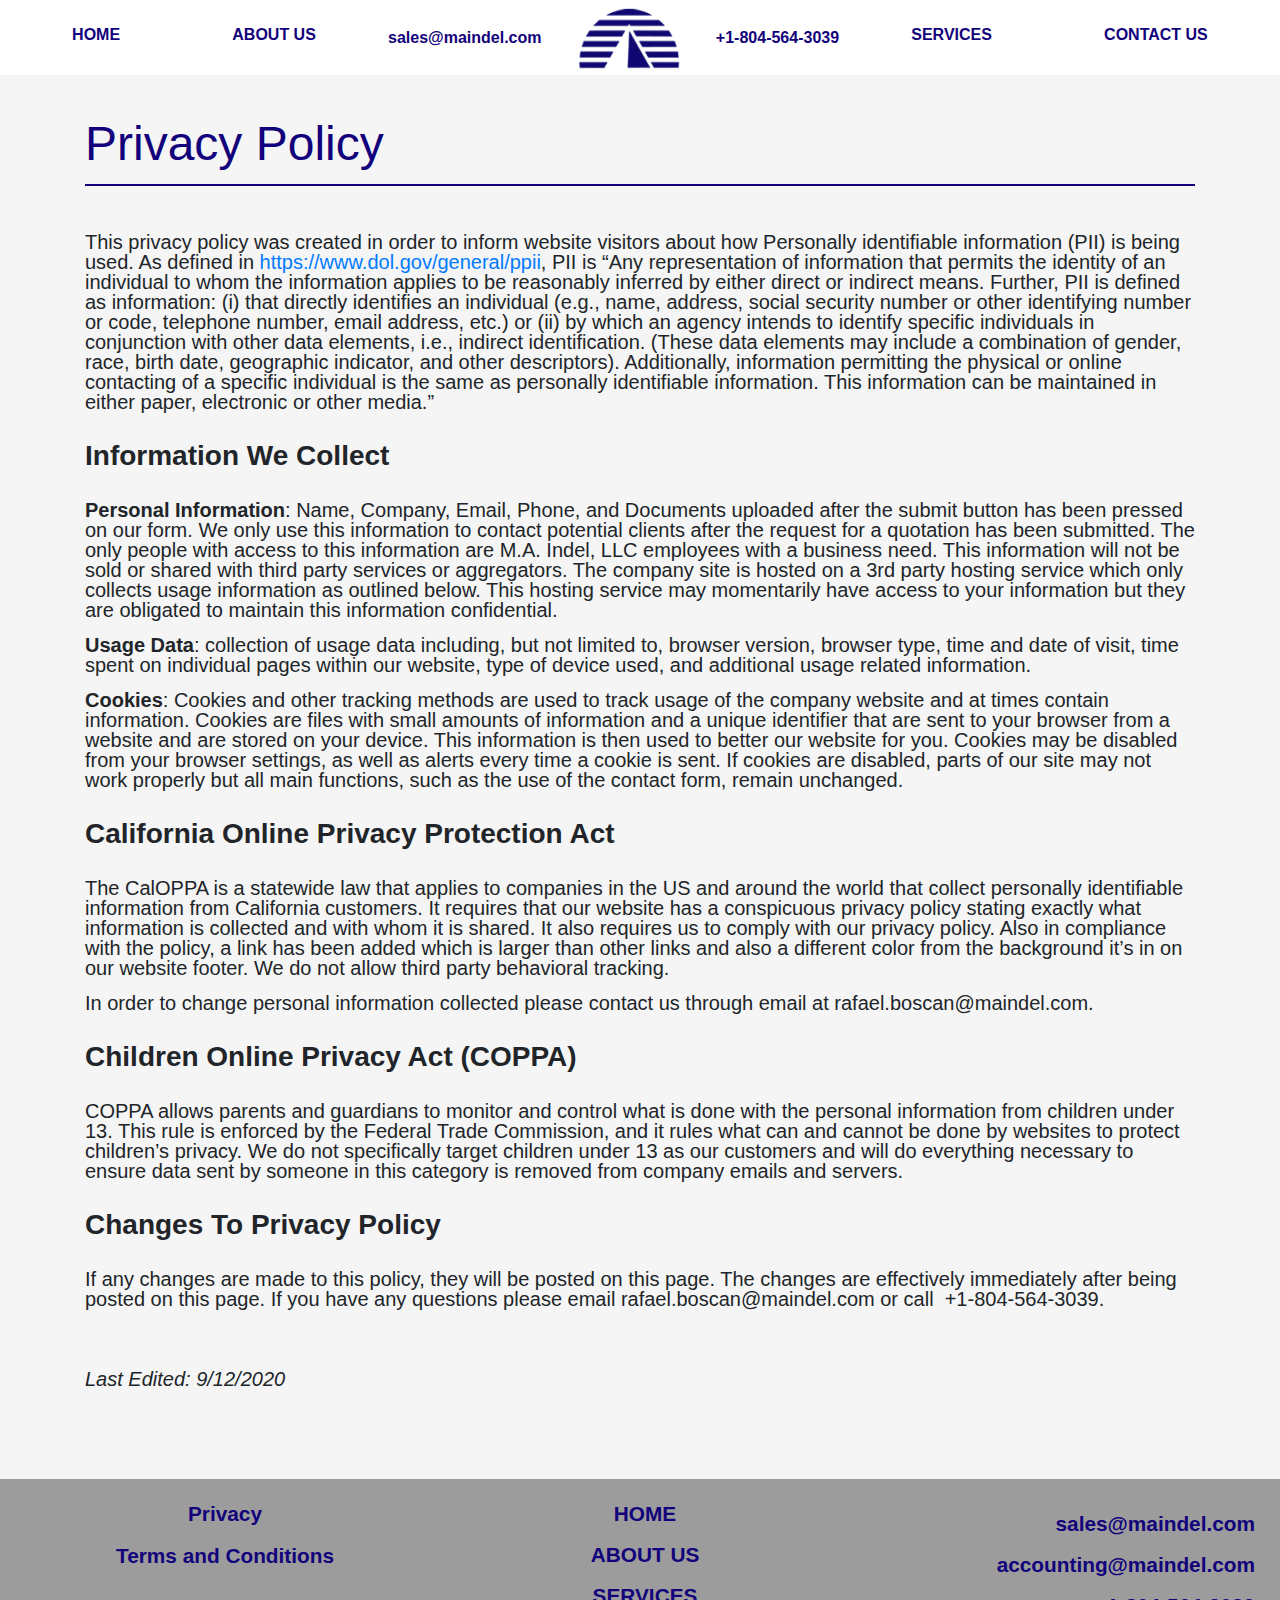
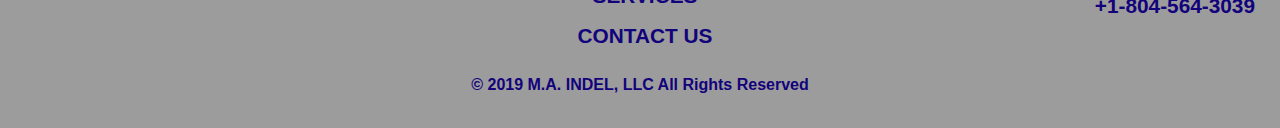
<file: web-src/templates/privacy.html>
<!DOCTYPE html>
<html>

<head>
    <meta charset="utf-8">
    <title>MAINDEL, LLC - Sourcing and Logistics Consultants</title>
    <meta name="author" content="Rafael Boscan Castillo">
    <meta name="viewport" content="width=device-width, initial-scale=1">
    <link rel="stylesheet" href="https://stackpath.bootstrapcdn.com/bootstrap/4.3.1/css/bootstrap.min.css"
        integrity="sha384-ggOyR0iXCbMQv3Xipma34MD+dH/1fQ784/j6cY/iJTQUOhcWr7x9JvoRxT2MZw1T" crossorigin="anonymous">
    <link rel="apple-touch-icon" sizes="57x57" href="../css/img/favicon/apple-icon-57x57.png?">
    <link rel="apple-touch-icon" sizes="60x60" href="../css/img/favicon/apple-icon-60x60.png?">
    <link rel="apple-touch-icon" sizes="72x72" href="../css/img/favicon/apple-icon-72x72.png?">
    <link rel="apple-touch-icon" sizes="76x76" href="../css/img/favicon/apple-icon-76x76.png?">
    <link rel="apple-touch-icon" sizes="114x114" href="../css/img/favicon/apple-icon-114x114.png?">
    <link rel="apple-touch-icon" sizes="120x120" href="../css/img/favicon/apple-icon-120x120.png?">
    <link rel="apple-touch-icon" sizes="144x144" href="../css/img/favicon/apple-icon-144x144.png?">
    <link rel="apple-touch-icon" sizes="152x152" href="../css/img/favicon/apple-icon-152x152.png?">
    <link rel="apple-touch-icon" sizes="180x180" href="../css/img/favicon/apple-icon-180x180.png?">
    <link rel="icon" type="image/png" sizes="192x192" href="../css/img/favicon/android-icon-192x192.png?">
    <link rel="icon" type="image/png" sizes="32x32" href="../css/img/favicon/favicon-32x32.png?">
    <link rel="icon" type="image/png" sizes="96x96" href="../css/img/favicon/favicon-96x96.png?">
    <link rel="icon" type="image/png" sizes="16x16" href="../css/img/favicon/favicon-16x16.png?">
    <link rel="manifest" href="/manifest.json">
    <meta name="msapplication-TileColor" content="#ffffff">
    <meta name="msapplication-TileImage" content="/ms-icon-144x144.png">
    <meta name="theme-color" content="#ffffff">
    <link href="../css/reset.css" rel="stylesheet">
    <link href="../css/styles.css" rel="stylesheet">
</head>

<body>
    <nav class="navbar navbar-expand-lg navbar-light fixed-top privacy-policy">
        <img src='../css/img/pyramid-transparent.png' alt="M.A. Indel Pyramid with Rising Sun"
            class="navbar-brand-collapsed mx-auto">
        <button class="navbar-toggler" type="button" data-toggle="collapse" data-target="#navbarNavDropdown"
            aria-controls="navbarNavDropdown" aria-expanded="false" aria-label="Toggle navigation">
            <span class="navbar-toggler-icon"></span>
        </button>
        <div class="collapse navbar-collapse" id="navbarNavDropdown">
            <ul class="navbar-nav privacy-policy">
                <li class="nav-item mx-auto" id="navbar-button">
                    <a class="nav-link" href="../templates/index.html#">HOME</a>
                </li>
                <li class="nav-item mx-auto" id="navbar-button">
                    <a class="nav-link" href="../templates/index.html#main-about">ABOUT US</a>
                </li>
                <span class="navbar-text mx-auto" id="logo-contact">
                    <h1>sales@maindel.com</h1>
                </span>
                <img src='../css/img/pyramid-transparent.png' class="navbar-brand mx-auto"
                    alt="M.A. Indel Pyramid with Rising Sun">
                <span class="navbar-text mx-auto" id="logo-contact">
                    <h1>+1-804-564-3039</h1>
                </span>
                <li class="nav-item mx-auto" id="navbar-button">
                    <a class="nav-link" href="../templates/index.html#services-row">SERVICES</a>
                </li>
                <li class="nav-item mx-auto" id="navbar-button">
                    <a class="nav-link " href="../templates/index.html#main-contactus">CONTACT US</a>
                </li>
                <hr id="collapsed-navbar-contact-hr">
                <span class="navbar-text mx-auto" id="logo-contact2">
                    <h1>sales@maindel.com +1-804-564-3039</h1>
                </span>
            </ul>
        </div>
    </nav>
    <div class="container-fluid" id="privacy-policy">
        <div class="container">
            <p>
                <h1>Privacy Policy</h1>
                <hr>
                <p id="top-p">This privacy policy was created in order to inform website visitors about how Personally
                    identifiable information (PII) is being used. As defined in
                    <a href="https://www.dol.gov/general/ppii">https://www.dol.gov/general/ppii</a>, PII is “Any
                    representation of information that permits the identity of an individual to whom the information
                    applies
                    to
                    be reasonably inferred by either direct or indirect means. Further, PII is defined as information:
                    (i)
                    that
                    directly identifies an individual (e.g., name, address, social security number or other identifying
                    number
                    or code, telephone number, email address, etc.) or (ii) by which an agency intends to identify
                    specific
                    individuals in conjunction with other data elements, i.e., indirect identification. (These data
                    elements
                    may
                    include a combination of gender, race, birth date, geographic indicator, and other descriptors).
                    Additionally, information permitting the physical or online contacting of a specific individual is
                    the
                    same
                    as personally identifiable information. This information can be maintained in either paper,
                    electronic
                    or
                    other media.”</p>

                <h2>Information We Collect</h2>

                <p><strong>Personal Information</strong>: Name, Company, Email, Phone, and Documents uploaded after the
                    submit button has
                    been
                    pressed on our form. We only use this information to contact potential
                    clients after the request for a quotation has been submitted. The only people with access to this
                    information are M.A. Indel, LLC employees with a business need. This information will not be sold
                    or
                    shared
                    with third party services or aggregators. The company site is hosted on a 3rd party hosting service
                    which
                    only collects usage information as outlined below. This hosting service may momentarily have access
                    to
                    your
                    information but they are obligated to maintain this information confidential.</p>

                <p id="sub-p"><strong>Usage Data</strong>: collection of usage data including, but not limited to,
                    browser
                    version,
                    browser
                    type, time and date of visit, time spent on individual pages within our website, type of device
                    used,
                    and
                    additional usage related information.</p>
                <p id="sub-p"><strong>Cookies</strong>: Cookies and other tracking methods are used to track usage of
                    the company website
                    and at times
                    contain information. Cookies are files with small amounts of information and a unique identifier
                    that
                    are
                    sent to your browser from a website and are stored on your device. This information is then used to
                    better
                    our website for you. Cookies may be disabled from your browser settings, as well as alerts every
                    time a
                    cookie is sent. If cookies are disabled, parts of our site may not work properly but all main
                    functions,
                    such as the use of the contact form, remain unchanged.</p>

                <h2>California Online Privacy Protection Act</h2>

                <p>The CalOPPA is a statewide law that applies to companies in the US and around the world that collect
                    personally identifiable information from California customers. It requires that our website has a
                    conspicuous privacy policy stating exactly what information is collected and with whom it is shared.
                    It
                    also
                    requires us to comply with our privacy policy. Also in compliance with the policy, a link has been
                    added
                    which is larger than other links and also a different color from the background it’s in on our
                    website
                    footer. We do not allow third party behavioral tracking.</p>

                <p id="sub-p">In order to change personal information collected please contact us through email at
                    rafael.boscan@maindel.com.</p>

                <h2>Children Online Privacy Act (COPPA)</h2>

                <p>COPPA allows parents and guardians to monitor and control what is done with the personal information
                    from
                    children under 13. This rule is enforced by the Federal Trade Commission, and it rules what can and
                    cannot
                    be done by websites to protect children’s privacy. We do not specifically target children under 13
                    as
                    our
                    customers and will do everything necessary to ensure data sent by someone in this category is
                    removed
                    from
                    company emails and servers.</p>

                <h2>Changes To Privacy Policy</h2>

                <p id="bottom-p">If any changes are made to this policy, they will be posted on this page. The changes
                    are
                    effectively
                    immediately after being posted on this page. If you have any questions please email
                    rafael.boscan@maindel.com or call
                    &nbsp;+1-804-564-3039.&nbsp;
                </p>

                <p><i>Last Edited: 9/12/2020</i></p>
        </div>
    </div>
    <div class="container-fluid" id="footer">
        <div class="row">
            <div class="col-sm" id="rights-reserved">
                <a href="../templates/privacy.html" class="underline"> Privacy </a>
                <br>
                <br>
                <a href="../templates/tcs.html" class="underline"> Terms and Conditions </a>
            </div>
            <div class="col-sm">
                <div class="col-sm" id="rights-reserved-menu">
                    <a href="../templates/index.html#" class="underline"> HOME </a>
                </div>
                <div class="col-sm" id="rights-reserved-menu">
                    <a href="../templates/index.html#main-about" class="underline"> ABOUT US </a>
                </div>
                <div class="col-sm" id="rights-reserved-menu">
                    <a href="../templates/index.html#services-row" class="underline"> SERVICES </a>
                </div>
                <div class="col-sm" id="rights-reserved-menu">
                    <a href="../templates/index.html#main-contactus" class="underline"> CONTACT US </a>
                </div>
            </div>
            <div class="col footer-contact" id="rights-reserved-menu">
                <p>sales@maindel.com</p>
                <p>accounting@maindel.com</p>
                <p>+1-804-564-3039</p>
            </div>
        </div>
        <div class="row">
            <div class="col-sm" id="rights-reserved-2">
                <p> © 2019 M.A. INDEL, LLC All Rights Reserved</p>
            </div>
        </div>
    </div>
    <div class="container-fluid" id="footer-reordered">
        <div class="row" id="footer-reordered-menu">
            <div class="col-sm" id="rights-reserved-menu">
                <a href="../templates/index.html#" class="underline"> HOME </a>
            </div>
            <div class="col-sm" id="rights-reserved-menu">
                <a href="../templates/index.html#main-about" class="underline"> ABOUT US </a>
            </div>
            <div class="col-sm" id="rights-reserved-menu">
                <a href="../templates/index.html#services-row" class="underline"> SERVICES </a>
            </div>
            <div class="col-sm" id="rights-reserved-menu">
                <a href="../templates/index.html#main-contactus" class="underline"> CONTACT US </a>
            </div>
            <div class="col-sm" id="rights-reserved-menu">
                <a href="../templates/tcs.html" class="underline"> Terms and Conditions </a>
            </div>
            <div class="col-sm bottom" id="rights-reserved-menu">
                <a href="../templates/privacy.html" class="underline"> Privacy </a>
            </div>
        </div>
        <div class="col-sm" id="rights-reserved-2">
            <p> &nbsp;© 2019 M.A. INDEL, LLC All Rights Reserved &nbsp;</p>
        </div>
    </div>
    <script src="https://code.jquery.com/jquery-3.3.1.slim.min.js"
        integrity="sha384-q8i/X+965DzO0rT7abK41JStQIAqVgRVzpbzo5smXKp4YfRvH+8abtTE1Pi6jizo" crossorigin="anonymous">
    </script>
    <script src="https://cdnjs.cloudflare.com/ajax/libs/popper.js/1.14.7/umd/popper.min.js"
        integrity="sha384-UO2eT0CpHqdSJQ6hJty5KVphtPhzWj9WO1clHTMGa3JDZwrnQq4sF86dIHNDz0W1" crossorigin="anonymous">
    </script>
    <script src="https://stackpath.bootstrapcdn.com/bootstrap/4.3.1/js/bootstrap.min.js"
        integrity="sha384-JjSmVgyd0p3pXB1rRibZUAYoIIy6OrQ6VrjIEaFf/nJGzIxFDsf4x0xIM+B07jRM" crossorigin="anonymous">
    </script>
    <script src="../js/header.js"></script>
    <script src="../js/scrollfade.js"></script>
</body>

</html>
</file>
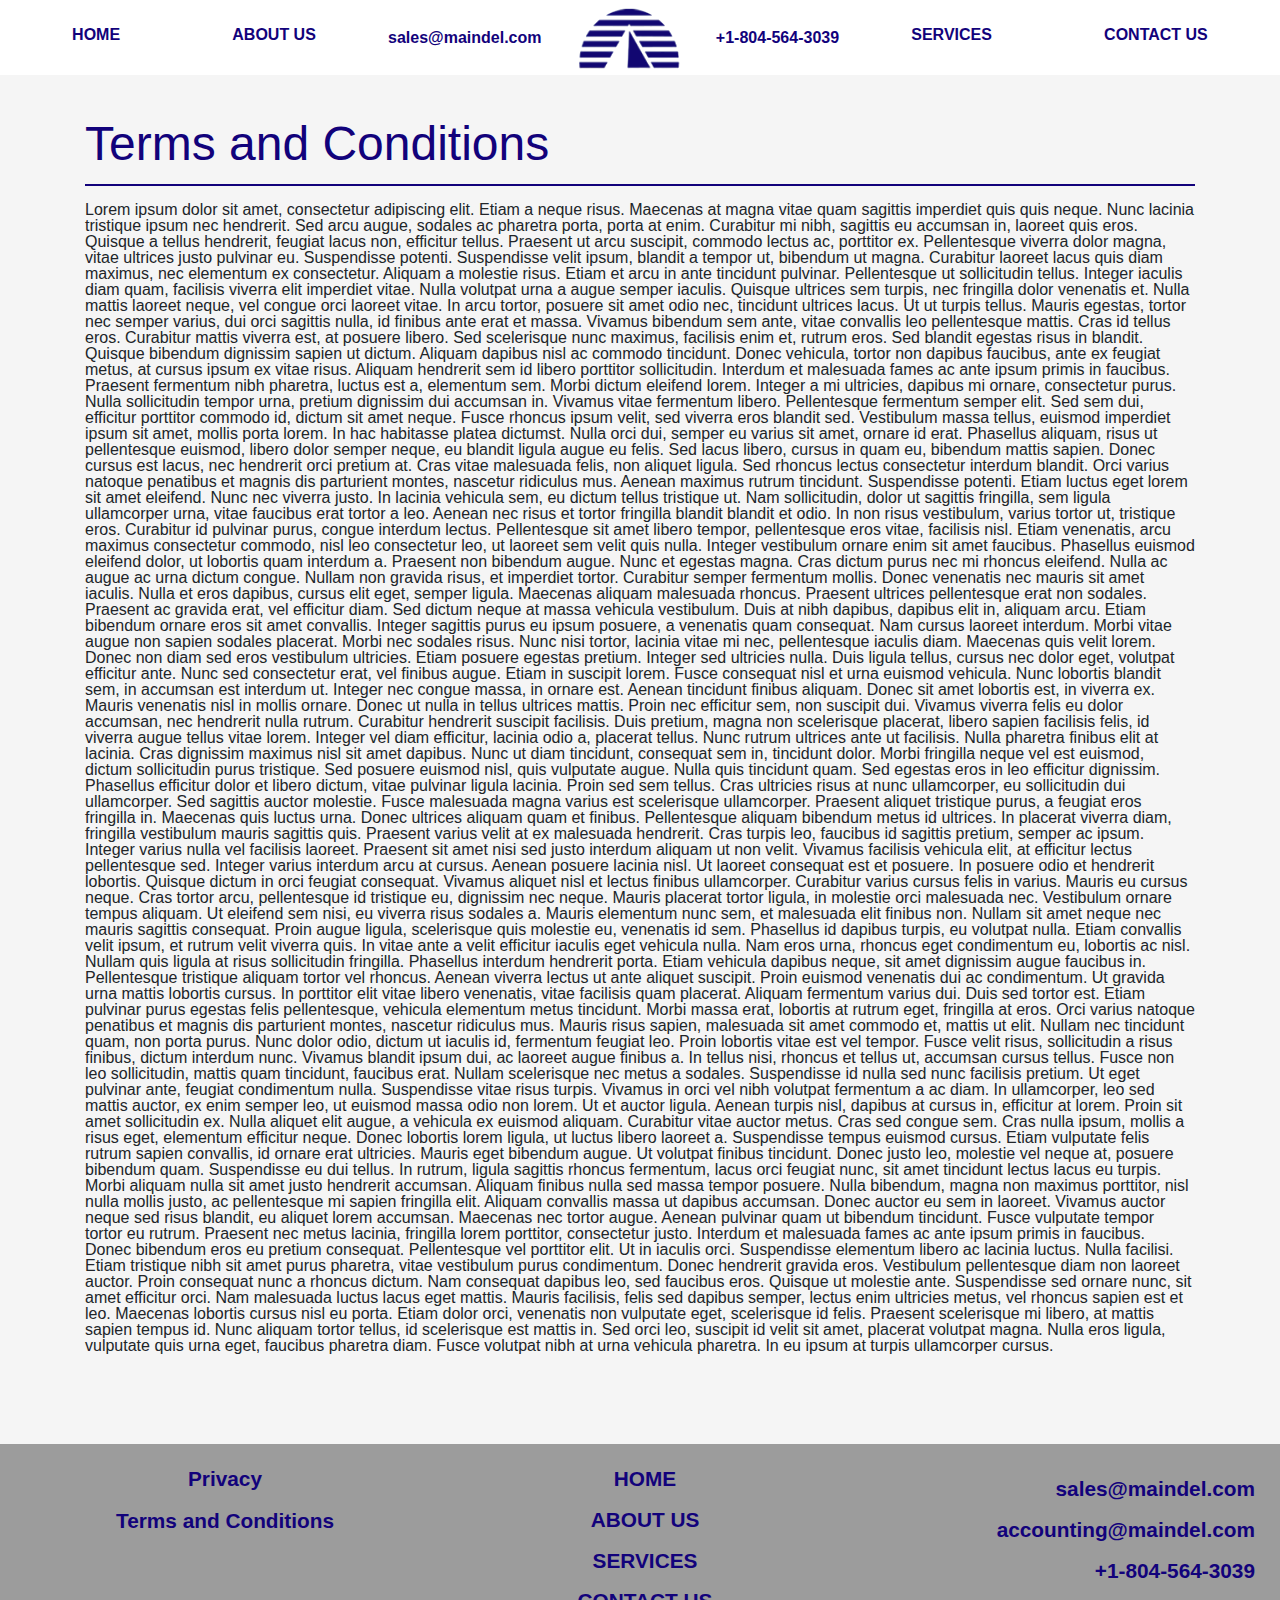
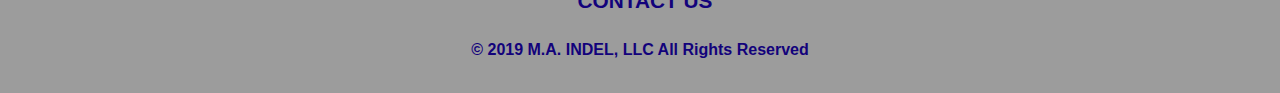
<file: web-src/templates/tcs.html>
<!DOCTYPE html>
<html>

<head>
    <meta charset="utf-8">
    <title>MAINDEL, LLC - Sourcing and Logistics Consultants</title>
    <meta name="author" content="Rafael Boscan Castillo">
    <meta name="viewport" content="width=device-width, initial-scale=1">
    <link rel="stylesheet" href="https://stackpath.bootstrapcdn.com/bootstrap/4.3.1/css/bootstrap.min.css"
        integrity="sha384-ggOyR0iXCbMQv3Xipma34MD+dH/1fQ784/j6cY/iJTQUOhcWr7x9JvoRxT2MZw1T" crossorigin="anonymous">
    <link rel="apple-touch-icon" sizes="57x57" href="../css/img/favicon/apple-icon-57x57.png?">
    <link rel="apple-touch-icon" sizes="60x60" href="../css/img/favicon/apple-icon-60x60.png?">
    <link rel="apple-touch-icon" sizes="72x72" href="../css/img/favicon/apple-icon-72x72.png?">
    <link rel="apple-touch-icon" sizes="76x76" href="../css/img/favicon/apple-icon-76x76.png?">
    <link rel="apple-touch-icon" sizes="114x114" href="../css/img/favicon/apple-icon-114x114.png?">
    <link rel="apple-touch-icon" sizes="120x120" href="../css/img/favicon/apple-icon-120x120.png?">
    <link rel="apple-touch-icon" sizes="144x144" href="../css/img/favicon/apple-icon-144x144.png?">
    <link rel="apple-touch-icon" sizes="152x152" href="../css/img/favicon/apple-icon-152x152.png?">
    <link rel="apple-touch-icon" sizes="180x180" href="../css/img/favicon/apple-icon-180x180.png?">
    <link rel="icon" type="image/png" sizes="192x192" href="../css/img/favicon/android-icon-192x192.png?">
    <link rel="icon" type="image/png" sizes="32x32" href="../css/img/favicon/favicon-32x32.png?">
    <link rel="icon" type="image/png" sizes="96x96" href="../css/img/favicon/favicon-96x96.png?">
    <link rel="icon" type="image/png" sizes="16x16" href="../css/img/favicon/favicon-16x16.png?">
    <link rel="manifest" href="/manifest.json">
    <meta name="msapplication-TileColor" content="#ffffff">
    <meta name="msapplication-TileImage" content="/ms-icon-144x144.png">
    <meta name="theme-color" content="#ffffff">
    <link href="../css/reset.css" rel="stylesheet">
    <link href="../css/styles.css" rel="stylesheet">
</head>

<body>
    <nav class="navbar navbar-expand-lg navbar-light fixed-top privacy-policy">
        <img src='../css/img/pyramid-transparent.png' alt="M.A. Indel Pyramid with Rising Sun"
            class="navbar-brand-collapsed mx-auto">
        <button class="navbar-toggler" type="button" data-toggle="collapse" data-target="#navbarNavDropdown"
            aria-controls="navbarNavDropdown" aria-expanded="false" aria-label="Toggle navigation">
            <span class="navbar-toggler-icon"></span>
        </button>
        <div class="collapse navbar-collapse" id="navbarNavDropdown">
            <ul class="navbar-nav privacy-policy">
                <li class="nav-item mx-auto" id="navbar-button">
                    <a class="nav-link" href="../templates/index.html#">HOME</a>
                </li>
                <li class="nav-item mx-auto" id="navbar-button">
                    <a class="nav-link" href="../templates/index.html#main-about">ABOUT US</a>
                </li>
                <span class="navbar-text mx-auto" id="logo-contact">
                    <h1>sales@maindel.com</h1>
                </span>
                <img src='../css/img/pyramid-transparent.png' class="navbar-brand mx-auto"
                    alt="M.A. Indel Pyramid with Rising Sun">
                <span class="navbar-text mx-auto" id="logo-contact">
                    <h1>+1-804-564-3039</h1>
                </span>
                <li class="nav-item mx-auto" id="navbar-button">
                    <a class="nav-link" href="../templates/index.html#services-row">SERVICES</a>
                </li>
                <li class="nav-item mx-auto" id="navbar-button">
                    <a class="nav-link " href="../templates/index.html#main-contactus">CONTACT US</a>
                </li>
                <hr id="collapsed-navbar-contact-hr">
                <span class="navbar-text mx-auto" id="logo-contact2">
                    <h1>sales@maindel.com +1-804-564-3039</h1>
                </span>
            </ul>
        </div>
    </nav>
    <div class="container-fluid" id="terms">
        <div class="container">
        <p>
            <h1>Terms and Conditions</h1>
            <hr>
            Lorem ipsum dolor sit amet, consectetur adipiscing elit. Etiam a neque risus. Maecenas at magna vitae quam
            sagittis imperdiet quis quis neque. Nunc lacinia tristique ipsum nec hendrerit. Sed arcu augue, sodales ac
            pharetra porta, porta at enim. Curabitur mi nibh, sagittis eu accumsan in, laoreet quis eros. Quisque a
            tellus hendrerit, feugiat lacus non, efficitur tellus. Praesent ut arcu suscipit, commodo lectus ac,
            porttitor ex. Pellentesque viverra dolor magna, vitae ultrices justo pulvinar eu. Suspendisse potenti.
            Suspendisse velit ipsum, blandit a tempor ut, bibendum ut magna. Curabitur laoreet lacus quis diam maximus,
            nec elementum ex consectetur.

            Aliquam a molestie risus. Etiam et arcu in ante tincidunt pulvinar. Pellentesque ut sollicitudin tellus.
            Integer iaculis diam quam, facilisis viverra elit imperdiet vitae. Nulla volutpat urna a augue semper
            iaculis. Quisque ultrices sem turpis, nec fringilla dolor venenatis et. Nulla mattis laoreet neque, vel
            congue orci laoreet vitae. In arcu tortor, posuere sit amet odio nec, tincidunt ultrices lacus. Ut ut turpis
            tellus. Mauris egestas, tortor nec semper varius, dui orci sagittis nulla, id finibus ante erat et massa.
            Vivamus bibendum sem ante, vitae convallis leo pellentesque mattis. Cras id tellus eros. Curabitur mattis
            viverra est, at posuere libero. Sed scelerisque nunc maximus, facilisis enim et, rutrum eros. Sed blandit
            egestas risus in blandit.

            Quisque bibendum dignissim sapien ut dictum. Aliquam dapibus nisl ac commodo tincidunt. Donec vehicula,
            tortor non dapibus faucibus, ante ex feugiat metus, at cursus ipsum ex vitae risus. Aliquam hendrerit sem id
            libero porttitor sollicitudin. Interdum et malesuada fames ac ante ipsum primis in faucibus. Praesent
            fermentum nibh pharetra, luctus est a, elementum sem. Morbi dictum eleifend lorem.

            Integer a mi ultricies, dapibus mi ornare, consectetur purus. Nulla sollicitudin tempor urna, pretium
            dignissim dui accumsan in. Vivamus vitae fermentum libero. Pellentesque fermentum semper elit. Sed sem dui,
            efficitur porttitor commodo id, dictum sit amet neque. Fusce rhoncus ipsum velit, sed viverra eros blandit
            sed. Vestibulum massa tellus, euismod imperdiet ipsum sit amet, mollis porta lorem. In hac habitasse platea
            dictumst. Nulla orci dui, semper eu varius sit amet, ornare id erat.

            Phasellus aliquam, risus ut pellentesque euismod, libero dolor semper neque, eu blandit ligula augue eu
            felis. Sed lacus libero, cursus in quam eu, bibendum mattis sapien. Donec cursus est lacus, nec hendrerit
            orci pretium at. Cras vitae malesuada felis, non aliquet ligula. Sed rhoncus lectus consectetur interdum
            blandit. Orci varius natoque penatibus et magnis dis parturient montes, nascetur ridiculus mus. Aenean
            maximus rutrum tincidunt. Suspendisse potenti. Etiam luctus eget lorem sit amet eleifend. Nunc nec viverra
            justo. In lacinia vehicula sem, eu dictum tellus tristique ut. Nam sollicitudin, dolor ut sagittis
            fringilla, sem ligula ullamcorper urna, vitae faucibus erat tortor a leo. Aenean nec risus et tortor
            fringilla blandit blandit et odio. In non risus vestibulum, varius tortor ut, tristique eros. Curabitur id
            pulvinar purus, congue interdum lectus.

            Pellentesque sit amet libero tempor, pellentesque eros vitae, facilisis nisl. Etiam venenatis, arcu maximus
            consectetur commodo, nisl leo consectetur leo, ut laoreet sem velit quis nulla. Integer vestibulum ornare
            enim sit amet faucibus. Phasellus euismod eleifend dolor, ut lobortis quam interdum a. Praesent non bibendum
            augue. Nunc et egestas magna. Cras dictum purus nec mi rhoncus eleifend.

            Nulla ac augue ac urna dictum congue. Nullam non gravida risus, et imperdiet tortor. Curabitur semper
            fermentum mollis. Donec venenatis nec mauris sit amet iaculis. Nulla et eros dapibus, cursus elit eget,
            semper ligula. Maecenas aliquam malesuada rhoncus. Praesent ultrices pellentesque erat non sodales. Praesent
            ac gravida erat, vel efficitur diam. Sed dictum neque at massa vehicula vestibulum. Duis at nibh dapibus,
            dapibus elit in, aliquam arcu. Etiam bibendum ornare eros sit amet convallis. Integer sagittis purus eu
            ipsum posuere, a venenatis quam consequat.

            Nam cursus laoreet interdum. Morbi vitae augue non sapien sodales placerat. Morbi nec sodales risus. Nunc
            nisi tortor, lacinia vitae mi nec, pellentesque iaculis diam. Maecenas quis velit lorem. Donec non diam sed
            eros vestibulum ultricies. Etiam posuere egestas pretium. Integer sed ultricies nulla. Duis ligula tellus,
            cursus nec dolor eget, volutpat efficitur ante. Nunc sed consectetur erat, vel finibus augue. Etiam in
            suscipit lorem. Fusce consequat nisl et urna euismod vehicula. Nunc lobortis blandit sem, in accumsan est
            interdum ut. Integer nec congue massa, in ornare est. Aenean tincidunt finibus aliquam.

            Donec sit amet lobortis est, in viverra ex. Mauris venenatis nisl in mollis ornare. Donec ut nulla in tellus
            ultrices mattis. Proin nec efficitur sem, non suscipit dui. Vivamus viverra felis eu dolor accumsan, nec
            hendrerit nulla rutrum. Curabitur hendrerit suscipit facilisis. Duis pretium, magna non scelerisque
            placerat, libero sapien facilisis felis, id viverra augue tellus vitae lorem. Integer vel diam efficitur,
            lacinia odio a, placerat tellus. Nunc rutrum ultrices ante ut facilisis. Nulla pharetra finibus elit at
            lacinia. Cras dignissim maximus nisl sit amet dapibus.

            Nunc ut diam tincidunt, consequat sem in, tincidunt dolor. Morbi fringilla neque vel est euismod, dictum
            sollicitudin purus tristique. Sed posuere euismod nisl, quis vulputate augue. Nulla quis tincidunt quam. Sed
            egestas eros in leo efficitur dignissim. Phasellus efficitur dolor et libero dictum, vitae pulvinar ligula
            lacinia. Proin sed sem tellus. Cras ultricies risus at nunc ullamcorper, eu sollicitudin dui ullamcorper.
            Sed sagittis auctor molestie. Fusce malesuada magna varius est scelerisque ullamcorper. Praesent aliquet
            tristique purus, a feugiat eros fringilla in.

            Maecenas quis luctus urna. Donec ultrices aliquam quam et finibus. Pellentesque aliquam bibendum metus id
            ultrices. In placerat viverra diam, fringilla vestibulum mauris sagittis quis. Praesent varius velit at ex
            malesuada hendrerit. Cras turpis leo, faucibus id sagittis pretium, semper ac ipsum. Integer varius nulla
            vel facilisis laoreet. Praesent sit amet nisi sed justo interdum aliquam ut non velit.

            Vivamus facilisis vehicula elit, at efficitur lectus pellentesque sed. Integer varius interdum arcu at
            cursus. Aenean posuere lacinia nisl. Ut laoreet consequat est et posuere. In posuere odio et hendrerit
            lobortis. Quisque dictum in orci feugiat consequat. Vivamus aliquet nisl et lectus finibus ullamcorper.
            Curabitur varius cursus felis in varius. Mauris eu cursus neque. Cras tortor arcu, pellentesque id tristique
            eu, dignissim nec neque. Mauris placerat tortor ligula, in molestie orci malesuada nec. Vestibulum ornare
            tempus aliquam. Ut eleifend sem nisi, eu viverra risus sodales a. Mauris elementum nunc sem, et malesuada
            elit finibus non. Nullam sit amet neque nec mauris sagittis consequat. Proin augue ligula, scelerisque quis
            molestie eu, venenatis id sem.

            Phasellus id dapibus turpis, eu volutpat nulla. Etiam convallis velit ipsum, et rutrum velit viverra quis.
            In vitae ante a velit efficitur iaculis eget vehicula nulla. Nam eros urna, rhoncus eget condimentum eu,
            lobortis ac nisl. Nullam quis ligula at risus sollicitudin fringilla. Phasellus interdum hendrerit porta.
            Etiam vehicula dapibus neque, sit amet dignissim augue faucibus in. Pellentesque tristique aliquam tortor
            vel rhoncus. Aenean viverra lectus ut ante aliquet suscipit.

            Proin euismod venenatis dui ac condimentum. Ut gravida urna mattis lobortis cursus. In porttitor elit vitae
            libero venenatis, vitae facilisis quam placerat. Aliquam fermentum varius dui. Duis sed tortor est. Etiam
            pulvinar purus egestas felis pellentesque, vehicula elementum metus tincidunt. Morbi massa erat, lobortis at
            rutrum eget, fringilla at eros. Orci varius natoque penatibus et magnis dis parturient montes, nascetur
            ridiculus mus.

            Mauris risus sapien, malesuada sit amet commodo et, mattis ut elit. Nullam nec tincidunt quam, non porta
            purus. Nunc dolor odio, dictum ut iaculis id, fermentum feugiat leo. Proin lobortis vitae est vel tempor.
            Fusce velit risus, sollicitudin a risus finibus, dictum interdum nunc. Vivamus blandit ipsum dui, ac laoreet
            augue finibus a. In tellus nisi, rhoncus et tellus ut, accumsan cursus tellus. Fusce non leo sollicitudin,
            mattis quam tincidunt, faucibus erat. Nullam scelerisque nec metus a sodales. Suspendisse id nulla sed nunc
            facilisis pretium. Ut eget pulvinar ante, feugiat condimentum nulla. Suspendisse vitae risus turpis. Vivamus
            in orci vel nibh volutpat fermentum a ac diam. In ullamcorper, leo sed mattis auctor, ex enim semper leo, ut
            euismod massa odio non lorem.

            Ut et auctor ligula. Aenean turpis nisl, dapibus at cursus in, efficitur at lorem. Proin sit amet
            sollicitudin ex. Nulla aliquet elit augue, a vehicula ex euismod aliquam. Curabitur vitae auctor metus. Cras
            sed congue sem. Cras nulla ipsum, mollis a risus eget, elementum efficitur neque. Donec lobortis lorem
            ligula, ut luctus libero laoreet a. Suspendisse tempus euismod cursus. Etiam vulputate felis rutrum sapien
            convallis, id ornare erat ultricies. Mauris eget bibendum augue. Ut volutpat finibus tincidunt. Donec justo
            leo, molestie vel neque at, posuere bibendum quam.

            Suspendisse eu dui tellus. In rutrum, ligula sagittis rhoncus fermentum, lacus orci feugiat nunc, sit amet
            tincidunt lectus lacus eu turpis. Morbi aliquam nulla sit amet justo hendrerit accumsan. Aliquam finibus
            nulla sed massa tempor posuere. Nulla bibendum, magna non maximus porttitor, nisl nulla mollis justo, ac
            pellentesque mi sapien fringilla elit. Aliquam convallis massa ut dapibus accumsan. Donec auctor eu sem in
            laoreet.

            Vivamus auctor neque sed risus blandit, eu aliquet lorem accumsan. Maecenas nec tortor augue. Aenean
            pulvinar quam ut bibendum tincidunt. Fusce vulputate tempor tortor eu rutrum. Praesent nec metus lacinia,
            fringilla lorem porttitor, consectetur justo. Interdum et malesuada fames ac ante ipsum primis in faucibus.
            Donec bibendum eros eu pretium consequat. Pellentesque vel porttitor elit.

            Ut in iaculis orci. Suspendisse elementum libero ac lacinia luctus. Nulla facilisi. Etiam tristique nibh sit
            amet purus pharetra, vitae vestibulum purus condimentum. Donec hendrerit gravida eros. Vestibulum
            pellentesque diam non laoreet auctor. Proin consequat nunc a rhoncus dictum.

            Nam consequat dapibus leo, sed faucibus eros. Quisque ut molestie ante. Suspendisse sed ornare nunc, sit
            amet efficitur orci. Nam malesuada luctus lacus eget mattis. Mauris facilisis, felis sed dapibus semper,
            lectus enim ultricies metus, vel rhoncus sapien est et leo. Maecenas lobortis cursus nisl eu porta. Etiam
            dolor orci, venenatis non vulputate eget, scelerisque id felis. Praesent scelerisque mi libero, at mattis
            sapien tempus id. Nunc aliquam tortor tellus, id scelerisque est mattis in. Sed orci leo, suscipit id velit
            sit amet, placerat volutpat magna. Nulla eros ligula, vulputate quis urna eget, faucibus pharetra diam.
            Fusce volutpat nibh at urna vehicula pharetra. In eu ipsum at turpis ullamcorper cursus.
        </p>
        </div>
    </div>
    <div class="container-fluid" id="footer">
        <div class="row">
            <div class="col-sm" id="rights-reserved">
                <a href="../templates/privacy.html" class="underline"> Privacy </a>
                <br>
                <br>
                <a href="../templates/tcs.html" class="underline"> Terms and Conditions </a>
            </div>
            <div class="col-sm">
                <div class="col-sm" id="rights-reserved-menu">
                    <a href="../templates/index.html#" class="underline"> HOME </a>
                </div>
                <div class="col-sm" id="rights-reserved-menu">
                    <a href="../templates/index.html#main-about" class="underline"> ABOUT US </a>
                </div>
                <div class="col-sm" id="rights-reserved-menu">
                    <a href="../templates/index.html#services-row" class="underline"> SERVICES </a>
                </div>
                <div class="col-sm" id="rights-reserved-menu">
                    <a href="../templates/index.html#main-contactus" class="underline"> CONTACT US </a>
                </div>
            </div>
            <div class="col footer-contact" id="rights-reserved-menu">
                <p>sales@maindel.com</p>
                <p>accounting@maindel.com</p>
                <p>+1-804-564-3039</p>
            </div>
        </div>
        <div class="row">
            <div class="col-sm" id="rights-reserved-2">
                <p> © 2019 M.A. INDEL, LLC All Rights Reserved</p>
            </div>
        </div>
    </div>
    <div class="container-fluid" id="footer-reordered">
        <div class="row" id="footer-reordered-menu">
            <div class="col-sm" id="rights-reserved-menu">
                <a href="../templates/index.html#" class="underline"> HOME </a>
            </div>
            <div class="col-sm" id="rights-reserved-menu">
                <a href="../templates/index.html#main-about" class="underline"> ABOUT US </a>
            </div>
            <div class="col-sm" id="rights-reserved-menu">
                <a href="../templates/index.html#services-row" class="underline"> SERVICES </a>
            </div>
            <div class="col-sm" id="rights-reserved-menu">
                <a href="../templates/index.html#main-contactus" class="underline"> CONTACT US </a>
            </div>
            <div class="col-sm" id="rights-reserved-menu">
                <a href="../templates/tcs.html" class="underline"> Terms and Conditions </a>
            </div>
            <div class="col-sm bottom" id="rights-reserved-menu">
                <a href="../templates/privacy.html" class="underline"> Privacy </a>
            </div>
        </div>
        <div class="col-sm" id="rights-reserved-2">
            <p> &nbsp;© 2019 M.A. INDEL, LLC All Rights Reserved &nbsp;</p>
        </div>
    </div>
    <script src="https://code.jquery.com/jquery-3.3.1.slim.min.js"
        integrity="sha384-q8i/X+965DzO0rT7abK41JStQIAqVgRVzpbzo5smXKp4YfRvH+8abtTE1Pi6jizo" crossorigin="anonymous">
    </script>
    <script src="https://cdnjs.cloudflare.com/ajax/libs/popper.js/1.14.7/umd/popper.min.js"
        integrity="sha384-UO2eT0CpHqdSJQ6hJty5KVphtPhzWj9WO1clHTMGa3JDZwrnQq4sF86dIHNDz0W1" crossorigin="anonymous">
    </script>
    <script src="https://stackpath.bootstrapcdn.com/bootstrap/4.3.1/js/bootstrap.min.js"
        integrity="sha384-JjSmVgyd0p3pXB1rRibZUAYoIIy6OrQ6VrjIEaFf/nJGzIxFDsf4x0xIM+B07jRM" crossorigin="anonymous">
    </script>
    <script src="../js/header.js"></script>
    <script src="../js/scrollfade.js"></script>
</body>

</html>
</file>
<file: web-src/css/styles.css>
html {
    scroll-behavior: smooth;
}

body{
    font-family: "Baskerville", 'Helvetica', 'sans-serif';
    background-color: whitesmoke;
}

body div.header {
    font-size: 100%;
    padding-top: 12.5px;
    top: 0;
    background-color: grey;
    width: 100%;
    text-align: center;
    color: rgba(18, 2, 123);
    font-weight: 900;
}

.row{
    margin: 0;
}
/* Navbar Formatting Start */
.navbar-expand-lg .navbar-nav{
    width: 100%;
}

.navbar {
    background-color: rgba(255, 255, 255, 0);
    padding-bottom: 10px;
    padding-top: 20px;
    transition: 0.5s;
}

.navbar.scrolled {
    background-color: white;
    padding-bottom: 10px;
    padding-top: 20px;
    transition: 0.5s;
}

.navbar.scrolled-2 {
    background-color: white;
    padding-bottom: 15px;
    padding-top: 15px;
    transition: 0.5s;
}

/* Logo */

.navbar-brand-collapsed {
    display: none;
}

/* Hamburger Icon  */

#navbarSupportedContent a.navlink.btn.btn-primary {
    background-color: rgb(0, 0, 0);
}

.navbar-light .navbar-toggler-icon {
    background-image: url("data:image/svg+xml;charset=utf8,%3Csvg viewBox='0 0 32 32' xmlns='http://www.w3.org/2000/svg'%3E%3Cpath stroke='rgba(18,2,123)' stroke-width='2' stroke-linecap='round' stroke-miterlimit='10' d='M4 8h24M4 16h24M4 24h24'/%3E%3C/svg%3E");
}

.navbar-light .navbar-toggler {
    background-color: rgba(255, 255, 255, 0);
    border-color: rgba(18, 2, 123);
}

/* Button Formatting */

ul.navbar-nav {
    top: 0;
}

.navbar-light .navbar-nav .nav-link {
    color: rgba(18, 2, 123);
    background-color: rgba(255, 255, 255, 0);
    border-radius: 0;
    border-color: rgba(255, 255, 255, 0);
    padding: 15px 70px 15px 70px;
    margin-top: 15px;
    font-size: 1.25vw;
    box-shadow: none;
    font-weight: 600;
    cursor: pointer;
}

.navbar-light .navbar-nav .nav-link:hover {
    color: white;
    background-color: rgba(18, 2, 123);
    border-radius: 0;
    font-size: 1.25vw;
    padding: 15px 70px 15px 70px;
    margin-top: 1 5px;
    box-shadow: none;
    font-weight: 600;
    cursor: pointer;
    transition: 0.4s;
}

li.nav-item a.active {
    color: white;
    background-color: rgba(18, 2, 123);
    cursor: pointer;
    padding: 10px 5px 10px 5px;
}

span.navbar-text {
    display: flex;
    align-content: center;
    flex-wrap: wrap;
    font-size: 1.25vw;
}

#collapsed-navbar-contact-hr{
    display:none;
}

span.navbar-text h1 {
    color: rgba(18, 2, 123);
    font-weight: 700;
}

#logo-contact2 {
    display: none;
}

/* Navbar Formatting End */

/* Index/Main Formatting Start */

#index-main {
    text-align: -webkit-center;
    margin: 0;
    padding: 0;
    position: relative;
}

img#header {
    width: 100%;
    height: 100vh;
    position: relative;
    transition: 0.5s;
}

.image-box {
    position: absolute;
    transition: 0.5s;
    bottom: 10vh;
    left: 10vw;
}

.image-box h1 {
    font-size: 5em;
    color: white;
    font-weight: 1000;
    text-align: left;
    z-index: 1;
}

.image-box h2 {
    font-size: 3.5em;
    color: white;
    font-weight: 1000;
    z-index: 1;
}

.col-sm.description {
    color: black;
    font-size: 2.5em;
    display: flex;
    align-items: center;
    flex-wrap: wrap;
}

.col-sm.description strong {
    color: black;
    font-weight: 700;
}

#logocolumn {
    display: flex;
    align-items: center;
    flex-wrap: wrap;
}

#smallbig {
    width: 100%;
    height: 65%;
    margin-left: auto;
    margin-right: auto;
    display: block;
    min-height: 265px;
    width: inherit;
}

#company-wrapper {
    padding: 0 10vh 0 10vh;
}

/* Index/Main Formatting End */

/* About Us Formatting Start*/
div.container-fluid#section-title{
    margin: 0;
    padding: 0;
}
#main-about {
    padding: 10vh 10vh 0 10vh;
}

#main-about h1 {
    text-align: left;
    font-size: 5em;
    color: rgba(18, 2, 123);
    border-bottom: 3px solid;
    border-color: rgba(18, 2, 123);
    font-weight: 700;
}

#main-about p {
    font-size: 2.25em;
    text-align: justify;
}

#main-about img {
    width: inherit;
    height: 50%;
    min-height: 100px;
    margin: 0 4% 2vh 0;
    box-shadow: 10px 10px 5px grey;
}

.about {
    margin: 2.5vw 0 5vw 0;
}

.about i {
    font-style: italic;
}

/* About Us Formatting End */

/* Services Formatting Start */

#services-row {
    padding: 19vh 10vh 15vh 10vh;
}

#services-row h1 {
    text-align: left;
    font-size: 5em;
    color: rgba(18, 2, 123);
    font-weight: 700;
    border-bottom: 3px solid;
    border-color: rgba(18, 2, 123);
}

#services-row h2 {
    text-align: center;
    font-size: 3.5rem;
    padding-top: 2vh;
    padding-bottom: 2vh;
    z-index: 1;
    color: rgba(18, 2, 123);
    font-weight: 500;
}

#services-row .row {
    padding-top: 7.5vh;
    padding-bottom: 7.5vh;
}

#services-row .container {
    padding: 35px 20px 0 20px;
}

#services-row p {
    text-align: center;
    font-size: 2em;
}

#services-border {
    border-right: solid 3px rgba(18, 2, 123);
    border-left: solid 3px rgba(18, 2, 123);

}

#services-row img {
    margin-top: 2vh;
    height: 250px;
    margin: auto;
    display: block;
}

#shipping img {
    width: inherit;
    padding-left: 5vh;
}

/* Services Formatting End */

/* Contact Us Formatting Start */

#main-contactus {
    position: relative;
    width: 100%;
    padding: 0vh 0vh 25vh 0vh;
    background-image: url("../css/img/dock-sunset.jpg");
    background-repeat: no-repeat;
    background-position: right;
    background-size: 500px;
}

div#contact-us {
    position: relative;
    backdrop-filter: blur(10px);
    background-color: whitesmoke;
    border: 2px solid gray;
    padding: 20px 20px 20px 20px;
    display: block;
    max-width: 900px;
    border-radius: 10px;
}

div#contact-us p {
    color: rgba(18, 2, 123);
    font-size: 2.5em;
    font-weight: 700;
    text-align: center;
    padding-bottom: 15px;
}

.container#contact-us{
    margin-left: 10vh;
}
form {
    display: block;
}

.form-row label {
    margin-top: 10px;
    font-size: 2em;
    color: rgba(18, 2, 123);
    font-weight: 600;
}

textarea.form-control {
    margin-top: 1%;
    height: 200px;
    overflow: auto;
    color: black;
    border: 0;
    border: 3px solid rgba(18, 2, 123);
    outline: 0;
    background: transparent;
}

textarea:focus.form-control {
    color: black;
}

input.form-control {
    width: 70%;
    margin-bottom: 1%;
    margin-top: 1%;
    margin-left: auto;
    color: black;
    font-size: 1.75em;
    transition: 0.5s;
}

input:focus.form-control {
    color: black;
}

.form-control::placeholder {
    /* Chrome, Firefox, Opera, Safari 10.1+ */
    color: black;
    opacity: 1;
    /* Firefox */
}

.form-control:-ms-input-placeholder {
    /* Internet Explorer 10-11 */
    color: black;
}

.form-control::-ms-input-placeholder {
    /* Microsoft Edge */
    color: black;
}

.document-upload {
    display: flex;
    align-items: center;
    justify-content: center;
    padding-top: 20px;
}

.document-upload button {
    font-size: 1.125em;
}

.document-upload button:hover {
    font-size: 1.125em;
    background-color: rgba(18, 2, 123);
}

.document-upload label {
    padding-right: 20px;
    color: rgba(18, 2, 123);
    font-size: 1.5em;
}

input[type="text"] {
    border: 0;
    border-bottom: 3px solid rgba(18, 2, 123);
    outline: 0;
    background: transparent;
}

input[type="text"]:after {
    border: 0;
    border-bottom: 3px solid rgba(18, 2, 123);
    outline: 0;
    background: transparent;
}

#form-row input {
    border: 0;
    outline: 0;
    background: transparent;
    border-bottom: 1px solid black;
}

.btn-primary {
    background-color: rgba(18, 2, 123);
    border-color: rgba(18, 2, 123);
}

.center-button {
    margin-top: 1vh;
    display: flex;
    align-items: center;
    justify-content: center;
}

#main-contactus img{
    width: inherit;
    z-index: -1;
    position: relative;
}
.center-button button:hover {
    background-color: rgba(18, 2, 123);
}
#main-contactus #section-title{
    padding: 0 10vh 5vh 10vh
}

#main-contactus #section-title h1{
    text-align: left;
    font-size: 5em;
    color: rgba(18, 2, 123);
    font-weight: 700;
    border-bottom: 3px solid;
    border-color: rgba(18, 2, 123)
}

/* Contact Us Formatting End */

/* Footer */

#footer {
    width: 100%;
    font-size: 3em;
    background-color: rgba(126, 126, 126,.75);
    text-align: center;
    padding-top: 15px;
    padding-bottom: 15px;
    color: rgba(18, 2, 123);
    font-weight: 600;
    display: block;
}

#rights-reserved {
    padding-top: 10px;
    font-size: 0.65em;
}

#rights-reserved a {
    color: rgba(18, 2, 123);
}

#rights-reserved a:hover {
    text-decoration: none;
}

#rights-reserved-menu {
    padding: 10px;
    font-size: 0.65em;
    text-decoration: none;
}

#rights-reserved-menu a {
    color: rgba(18, 2, 123);
    padding: 1vh 1vh 0 1vh;
    text-decoration: none;
}

#rights-reserved-2 {
    padding: 20px 0 20px 0;
    font-size: 0.5em;
    color: rgba(18, 2, 123);
}

.footer-contact{
    padding: 0;
    text-align: end;
}

.footer-contact p{
    padding: 10px 0 10px 0;
}


.underline {
    display: inline;
    position: relative;
    overflow: hidden;
}

.underline:after {
    content: "";
    position: absolute;
    z-index: 2;
    left: 0;
    right: 100%;
    bottom: -5px;
    background: rgba(18, 2, 123);
    height: 3px;
    transition-property: left right;
    transition-duration: 0.5s;
    transition-timing-function: ease-out;
}

.underline:hover:after,
.underline:focus:after,
.underline:active:after {
    right: 0;
}

#footer-reordered {
    display: none;
    width: 100%;
    font-size: 3em;
    text-align: center;
    color: rgba(18, 2, 123);
    font-weight: 600;
    background-image: linear-gradient(transparent,white, rgba(126, 126, 126, 0.75));
}

#footer-reordered-menu{
    padding: 20px 0 0px 0;
}

/* Privacy Policy */
.navbar.navbar-expand-lg.navbar-light.fixed-top.privacy-policy {
    background-color: white;
}

#privacy-policy {
    padding-top: 120px;
    padding-bottom: 10vh;
}

#privacy-policy h1 {
    font-size: 3em;
    color: rgba(18, 2, 123);
}

#privacy-policy hr {
    border: 1px solid;
    color: rgba(18, 2, 123);
}

#top-p {
    padding-top: 30px;
}

#privacy-policy h2 {
    font-size: 1.75em;
    padding: 30px 0 30px 0;
    font-weight: 575;
}

#privacy-policy p {
    font-size: 1.25em;
}

#privacy-policy strong {
    font-weight: 550;
}

#sub-p {
    padding-top: 15px;
}

#bottom-p {
    padding-bottom: 60px;
}

#privacy-policy i {
    font-style: italic;
}

.privacy-footer {
    bottom: 0;
}

/* Privacy Policy End */

/* T&C Start */

#terms {
    padding-top: 120px;
    padding-bottom: 10vh;
}

#terms h1 {
    font-size: 3em;
    color: rgba(18, 2, 123);
}

#terms hr {
    border: 1px solid;
    color: rgba(18, 2, 123);
}

/* T&C End */

@media (max-width:1700px) {

    /* main formatting */
    .image-box h1 {
        font-size: 3em;
        transition: 0.5s;
    }

    .image-box h2 {
        font-size: 2.75em;
        transition: 0.5s;
    }

    .col-sm.description {
        font-size: 2em;
        transition: 0.5s;
    }

    /* main formatting end */
    /* about us formatting start */
    #main-about {
        padding: 16vh 10vh 0 10vh;
    }

    #main-about h1 {
        font-size: 4em;
    }

    #main-about p {
        font-size: 1.75em
    }

    .container#about-wrapper{
        padding: 0 15vw 0 15vw;
    }

    /* about us formatting end */
    /* services formatting */
    #services-row {
        padding: 0vh 10vh 0vh 10vh;
    }

    #services-row h1 {
        font-size: 4em
    }

    #services-row .container h2 {
        font-size: 1.75em;
    }

    #services-row p {
        font-size: 1.75em;
    }

    #services-row img {
        height: 230px;
    }

    /* services formatting end */
    /* contact us formatting start */
    #main-contactus #section-title{
        padding: 0vh 10vh 10vh 10vh;
    }
    #main-contactus #section-title h1{
        font-size: 4em;
    }
    /* contact us formatting end */
}

@media screen and (max-width: 1500px) {
    #services-row img {
        height: 129px;
    }

    #footer {
        font-size: 2em;
        text-align: center;
        padding-top: 15px;
        padding-bottom: 15px;
    }
}

@media screen and (max-width:1400px) {

    /* navbar formatting */
    .navbar-brand-collapsed {
        display: none;
    }

    .navbar {
        height: 75px;
        padding-bottom: 10px;
        padding-top: 10px;
        transition: 0;
    }

    .navbar.scrolled {
        height: 75px;
        padding-bottom: 10px;
        padding-top: 10px;
        transition: 0;
    }

    .navbar .navbar-toggler {
        padding: 0;
        font-size: 1rem;
        position: absolute;
    }

    .navbar-light .navbar-nav .nav-link {
        font-size: 1.25vw;
        padding: 15px 40px 15px 40px;
    }

    .navbar-light .navbar-nav .nav-link:hover {
        font-size: 1.25vw;
        padding: 15px 40px 15px 40px;
    }

    li.nav-item a.active {
        color: white;
        background-color: rgba(18, 2, 123);
        cursor: pointer;
        padding: 10px 5px 10px 5px;
    }

    /* navbar formatting end */
    /* main formatting */

    .image-box {
        bottom: 5vh;
        left: 10vw;
    }

    img#header {
        height: 100vh;
        width: 100vw;
        position: relative;
        transition: 0.5s;
    }

    .image-box h1 {
        font-size: 3em;
        transition: 0.5s;
    }

    .image-box h2 {
        font-size: 2.75em;
        transition: 0.5s;
    }

    .col-sm.description {
        font-size: 1.50em;
        transition: 0.5s;
    }

    /* main formatting end */
    /* about us formatting start */
    #main-about {
        padding: 10vh 10vh 0 10vh;
    }

    /* about us formatting end */
    /* services formatting */
    #services-row {
        padding: 0 10vh 10vh 10vh;
    }

    #services-row .container h2 {
        font-size: 2em;
    }

    #services-row p {
        font-size: 1.5em;
    }

    /* services formatting end */
    /* CONTACT US FORMATTING */
    .container#contact-us{
        margin: auto;
    }
    /* CONTACT US FORMATTING END */
}

@media screen and (max-width:1025px) {

    /* navbar formatting */

    .navbar-light .navbar-toggler {
        margin-left: 30px;
    }

    /* navbar formatting end */
    /* main formatting */
    .image-box h1 {
        font-size: 2.5em;
        transition: 0.5s;
    }

    .image-box h2 {
        font-size: 2em;
        transition: 0.5s;
    }

    .col-sm.description {
        font-size: 1.5em;
        transition: 0.5s;
    }

    .col-sm.description {
        font-size: 1.5em;
        transition: 0.5s;
    }

    #company-wrapper {
        padding: 5vh 5vh 0 5vh;
    }

    /* main formatting end */
    /* about us formatting start */
    .about {
        padding: 0 2.5vh 0 2.5vh;
    }

    #main-about {
        padding: 10vh 5vh 0 5vh;
    }

    #main-about {
        padding: 10vh 5vh 0 5vh;
    }

    #main-about h1 {
        font-size: 3em;
    }

    #main-about p {
        font-size: 1.5em;
    }

    /* about us formatting end */
    /* services formatting */
    #services-row h1 {
        font-size: 3em;
    }

    #services-row p {
        font-size: 1.5em;
    }

    #services-row {
        padding: 0 5vh 0 5vh;
    }

    #services-row img {
        height: 105px;
    }

    /* services formatting end */
    /* Contact Us Formatting Start */
    #main-contactus #section-title{
        padding: 0vh 5vh 10vh 5vh;
    }
    #main-contactus #section-title h1{
        font-size: 3em;
    }
    div#contact-us {
        max-width: 600px;
    }

    div#contact-us p {
        font-size: 1.5em;
    }

    .form-row label {
        font-size: 1.5em;
    }

    input.form-control {
        font-size: 1.25em;
    }

    .document-upload label {
        font-size: 1.25em;
    }

    textarea.form-control {
        height: 150px;
    }

    /* Contact Us Formatting End */
    /* Footer */
    #footer {
        font-size: 1.75em;
        text-align: center;
        padding-top: 15px;
        padding-bottom: 15px;
    }
}

@media screen and (max-width:991px) {

    /* navbar formatting */
    .navbar{
        padding: 15px 0 15px 0;
    }

    .navbar.scrolled {
        padding: 15px 0 15px 0;
    }

    div ul.navbar-nav {
        margin-top: 42.5px;
    }

    div ul.navbar-nav.privacy-policy {
        margin-top: 45px;
    }

    div ul.navbar-nav img {
        display: none;
    }

    .navbar-brand-collapsed {
        display: block;
        position: absolute;
        left: 50%;
        transform: translateX(-50%);
        height: 45px;
    }

    .navbar-light .navbar-nav .nav-link {
        font-size: 1.25em;
    }

    .navbar-light .navbar-nav .nav-link:hover {
        font-size: 1.25em;
    }

    .navbar-nav {
        background: white;
    }

    #logo-contact2 {
        font-size: 1em;
        display: block;
        word-spacing: 10px;
        padding-bottom: 2vh;
    }

    #logo-contact {
        display: none;
    }

    hr#collapsed-navbar-contact-hr {
        margin-top: 0.5em;
        margin-bottom: 0.5em;
        border-top: 2px ridge;
        width: 85vw;
        border-color: rgba(18, 2, 123);
        display: block;
    }

    #contact-collapse{
        padding: 10px 0 10px 0;
        font-weight: 700px;
        font-size: 1.5em;
        text-align: center;
    }

    /* navbar formatting end */
    /* main formatting */
    .col-sm.description {
        font-size: 1.25em;
        transition: 0.5s;
    }

    /* main formatting end */
    /* about us formatting start */
    #main-about {
        padding: 10vh 5vh 0 5vh;
    }

    #main-about h1 {
        font-size: 2em;
        padding-left: 10px;
    }

    #main-about p {
        font-size: 1.25em;
    }

    /* about us formatting end */
    /* services formatting start */
    
    #services-row {
        padding: 0 5vh 0 5vh;
    }

    #services-row h1 {
        font-size: 2em;
        padding-left: 10px;
    }

    #services-row p {
        font-size: 1.25em;
    }

    /* services formatting end */

    /* contact-us formatting */
    #main-contactus #section-title h1{
        font-size: 2em;
        padding-left: 10px;

    }
    #main-contactus #section-title{
        padding: 0vh 0vh 5vh 0vh;
    }
    .document-upload button {
        font-size: 0.75em;
        padding: 2px;
    }
    .document-upload button:hover {
        font-size: 0.75em;
        background-color: rgba(18, 2, 123);
    }
    /* contact us formatting end */
    .center-button .btn-lg {
        font-size: 1em;
    }

    /* contact-us end */

    /* privacy-policy */
    #privacy-policy {
        padding-top: 120px;
    }
    #privacy-policy h1{
        font-size: 1.75em;
    }
    #privacy-policy p{
        font-size: 1em;
    }
    #privacy-policy h2{
        font-size: 1.5em;
    }
}

@media screen and (max-width: 800px) {

    /* about us formatting */
    #main-about p {
        text-align: justify;

    }

    /* about us formatting end */
    /* services formatting */
    #services-row h2 {
        font-size: 1.5em;
    }

    #services-row p {
        text-align: justify;
        font-size: 1em;
    }

    /* services formatting end */
    /* footer start */
    #rights-reserved-menu{
        font-size: 0.50em
    }
    /* footer end */
}

@media screen and (max-width: 769px) {
    .image-box h1 {
        font-size: 2em;
        transition: 0.5s;
    }

    .image-box h2 {
        font-size: 1.5em;
        transition: 0.5s;
    }

    .footer {
        height: 60px;
    }
}

@media (max-width: 767px) {

    div#contact-us {
        width: 100%;
    }

    input.form-control {
        width: 100%;
        transition: 0.5s;
    }

    .about {
        margin: 7.5vw 0 7.5vw 0;
        padding: 0 2.5vh 0 4.5vh;
    }

    .about p {
        padding-top: 10px;
    }

    #services-border {
        border: none;
    }

    #services-row .container {
        padding: 35px 20px 20px 20px;
    }

}

@media screen and (max-width: 600px) {

    /* index formatting */
    img#header {
        height: 44vh;
        transition: 0.5s;
    }

    #smallbig {
        display: block;
    }

    #main-about {
        padding: 11vh 0 0 0;
    }

    #company-wrapper {
        padding: 5vh 2.5vh 0 2.5vh;
    }

    #main-about img {
        height: auto;
    }

    #main-about p {
        font-size: 1em;
    }

    /* index formatting end */
    /* services formatting */
    #services-row {
        padding: 11vh 0 0 0;
    }

    #services-row .container h2 {
        top: 12.5%;
        transition: 0.5s;
        padding-top: 0;
        border-radius: 5px;
    }

    #services-row p {
        font-size: 1em;
    }

    #services-row img {
        height: 75px;
    }

    /* services formatting end */
    /* Contact Us Formatting Start */

    div#contact-us {
        max-width: 500px;
        padding: 10px 10px 10px 10px;
    }

    div#contact-us p {
        font-size: 1.25em;
    }

    .form-row label {
        font-size: 1em;
    }

    textarea.form-control {
        height: 100px;
    }

    input.form-control {
        font-size: 1em;
    }

    .document-upload label {
        font-size: 0.75em;
    }

    #main-contactus {
        position: relative;
        background-image: none;
        width: 100%;
        padding: 15vh 0vh 15vh 0vh;
    }
    /* Contact Us Formatting End */
    /* Footer */
    #footer {
        font-size: 1.5em;
        text-align: center;
        padding-top: 15px;
        padding-bottom: 15px;
    }

    #rights-reserved-menu {
        padding-top: 10px;
        font-size: 0.50em;
    }

}

@media screen and (max-width: 575px) {
    
    #footer {
        display: none;
    }

    #footer-reordered {
        padding: 0;
        font-size: 1.75em;
        text-align: center;
        display: block;
        background-image: linear-gradient(transparent, rgba(126, 126, 126, 0.75));
    }

    #services-border {
        border: none;
    }
}

@media screen and (max-width: 519px) {
    .image-box h1 {
        font-size: 1.5em;
        transition: 0.5s;
    }

    .image-box h2 {
        font-size: 0.85em;
        transition: 0.5s;
    }
}

@media screen and (max-width: 400px) {
    #logo-contact2 {
        font-size: 0.95em;
    }
}

/* Safari 11+ */
@media not all and (min-resolution:.001dpcm) {
    @supports (-webkit-appearance:none) and (stroke-color:transparent) {
        ul.navbar-nav {
            position: fixed;
        }
    }
}

/* Safari 10.1 */
@media not all and (min-resolution:.001dpcm) {
    @supports (-webkit-appearance:none) and (not (stroke-color:transparent)) {
        ul.navbar-nav {
            position: fixed;
        }
    }
}

/* Safari 6.1-10.0 (not 10.1) */
@media screen and (min-color-index:0) and(-webkit-min-device-pixel-ratio:0) {
    @media {
        ul.navbar-nav {
            position: fixed;
        }
    }
}
</file>
